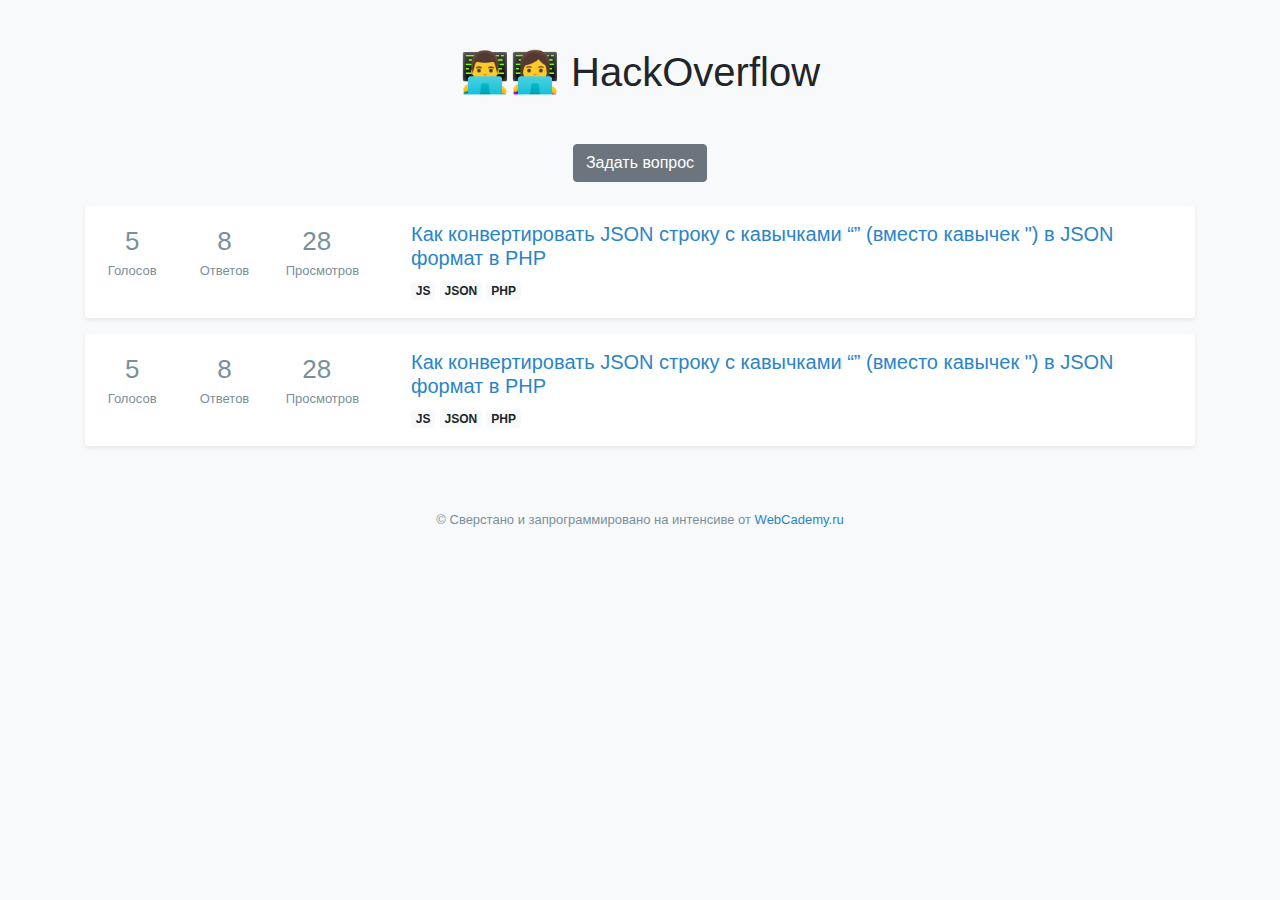
<file: index.html>
<!DOCTYPE html>
<html lang="en">
	<head>
		<!-- Required meta tags -->
		<meta charset="utf-8" />
		<meta
			name="viewport"
			content="width=device-width, initial-scale=1, shrink-to-fit=no"
		/>
		<!-- Bootstrap CSS -->
		<link rel="stylesheet" href="libs/bootstrap/css/bootstrap.min.css" />
		<!-- User CSS -->
		<link rel="stylesheet" href="css/main.css" />
		<!-- Title -->
		<title>Главная страница</title>
	</head>
	<body>
		<div class="container">

			<h1 class="text-center mt-5 mb-5">👨‍💻👩‍💻 HackOverflow</h1>
			<div class="text-center mb-4">
				<a href="new.html" class="btn btn-secondary">Задать вопрос</a>	
			</div>

			<!-- Карточка -->
			<div class="my-3 p-3 bg-white rounded shadow-sm">
				<div class="row">
					<div class="col-1 text-muted">
						<div class="rate">
							<div class="rate__value">5</div>
							<div class="rate__name">Голосов</div>
						</div>
					</div>
					<div class="col-1 text-muted">
						<div class="rate">
							<div class="rate__value">8</div>
							<div class="rate__name">Ответов</div>
						</div>
					</div>
					<div class="col-1 text-muted">
						<div class="rate">
							<div class="rate__value">28</div>
							<div class="rate__name">Просмотров</div>
						</div>
					</div>
					<div class="col pl-5">
						<div class="question-title-wrapper">
							<h5 class="question-title">
								<a href="inner.html"
									>Как конвертировать JSON строку с кавычками
									“” (вместо кавычек ") в JSON формат в PHP</a
								>
							</h5>
							<div class="question-badges-wrapper">
								<a href="#" class="badge badge-light">JS</a>
								<a href="#" class="badge badge-light">JSON</a>
								<a href="#" class="badge badge-light">PHP</a>
							</div>
						</div>
					</div>
				</div>
			</div>
			<!-- //Карточка -->

			<!-- Карточка -->
			<div class="my-3 p-3 bg-white rounded shadow-sm">
				<div class="row">
					<div class="col-1 text-muted">
						<div class="rate">
							<div class="rate__value">5</div>
							<div class="rate__name">Голосов</div>
						</div>
					</div>
					<div class="col-1 text-muted">
						<div class="rate">
							<div class="rate__value">8</div>
							<div class="rate__name">Ответов</div>
						</div>
					</div>
					<div class="col-1 text-muted">
						<div class="rate">
							<div class="rate__value">28</div>
							<div class="rate__name">Просмотров</div>
						</div>
					</div>
					<div class="col pl-5">
						<div class="question-title-wrapper">
							<h5 class="question-title">
								<a href="inner.html"
									>Как конвертировать JSON строку с кавычками
									“” (вместо кавычек ") в JSON формат в PHP</a
								>
							</h5>
							<div class="question-badges-wrapper">
								<a href="#" class="badge badge-light">JS</a>
								<a href="#" class="badge badge-light">JSON</a>
								<a href="#" class="badge badge-light">PHP</a>
							</div>
						</div>
					</div>
				</div>
			</div>
			<!-- //Карточка -->

			<div class="pt-5 pb-3 copyright">
				© Сверстано и запрограммировано на интенсиве от 
				<a href="//WebCademy.ru">WebCademy.ru</a>
			</div>
		</div>

		<!-- Optional JavaScript -->
		<!-- jQuery first, then Popper.js, then Bootstrap JS -->
		<script src="libs/jquery/jquery-3.3.1.min.js"></script>
		<script src="libs/popper/popper.min.js"></script>
		<script src="libs/bootstrap/js/bootstrap.min.js"></script>
		<!-- User JS -->
		<script src="js/main.js"></script>
	</body>
</html>
</file>
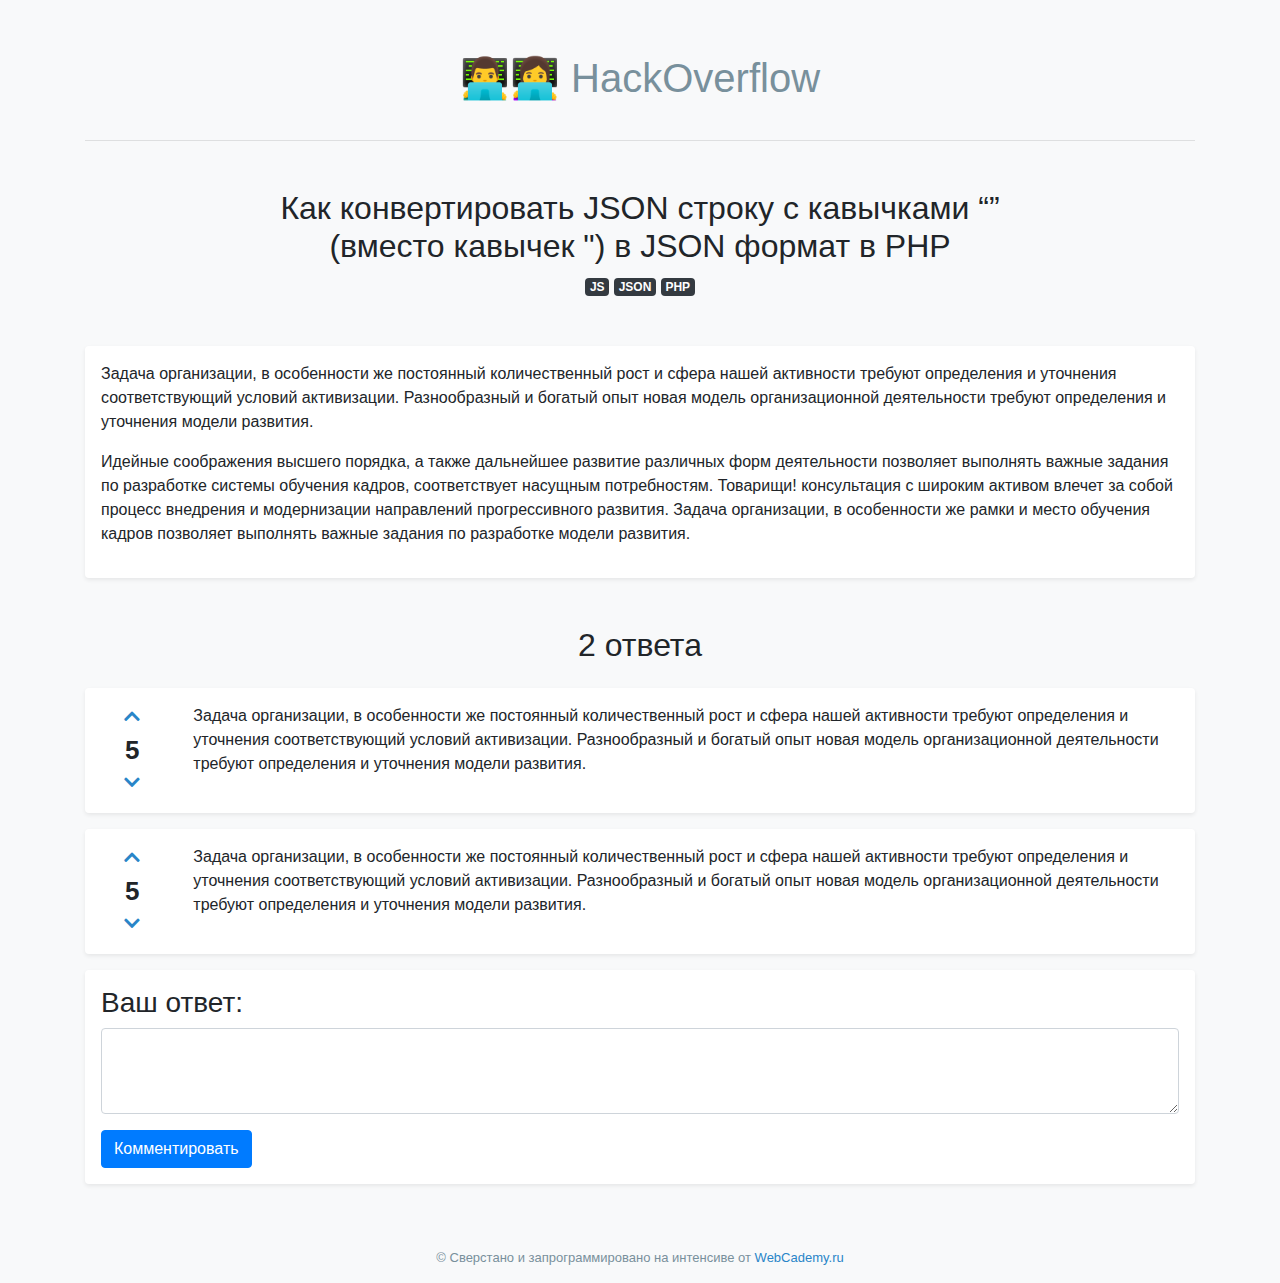
<file: inner.html>
<!DOCTYPE html>
<html lang="en">
	<head>
		<!-- Required meta tags -->
		<meta charset="utf-8" />
		<meta
			name="viewport"
			content="width=device-width, initial-scale=1, shrink-to-fit=no"
		/>
		<!-- Bootstrap CSS -->
		<link rel="stylesheet" href="libs/bootstrap/css/bootstrap.min.css" />
		<!-- User CSS -->
		<link rel="stylesheet" href="css/main.css" />
		<!-- Title -->
		<title>Страница вопроса</title>
		<link
			rel="stylesheet"
			href="https://cdnjs.cloudflare.com/ajax/libs/font-awesome/5.11.2/css/all.min.css"
		/>
	</head>
	<body>
		<div class="container">
			<div class="site-title-wrapper">
				<a href="index.html" class="site-title">👨‍💻👩‍💻 HackOverflow</a>
			</div>
			<hr />

			<div class="row mt-5 mb-5">
				<div class="col-8 offset-2 text-center">
					<h2>
						Как конвертировать JSON строку с кавычками “” (вместо
						кавычек ") в JSON формат в PHP
					</h2>
					<div class="question-badges-wrapper">
						<a href="#" class="badge badge-dark">JS</a>
						<a href="#" class="badge badge-dark">JSON</a>
						<a href="#" class="badge badge-dark">PHP</a>
					</div>
				</div>
			</div>

			<!-- Вопрос -->
			<div class="my-3 p-3 bg-white rounded shadow-sm">
				<div class="row">
					<div class="col">
						<p>
							Задача организации, в особенности же постоянный
							количественный рост и сфера нашей активности требуют
							определения и уточнения соответствующий условий
							активизации. Разнообразный и богатый опыт новая
							модель организационной деятельности требуют
							определения и уточнения модели развития.
						</p>
						<p>
							Идейные соображения высшего порядка, а также
							дальнейшее развитие различных форм деятельности
							позволяет выполнять важные задания по разработке
							системы обучения кадров, соответствует насущным
							потребностям. Товарищи! консультация с широким
							активом влечет за собой процесс внедрения и
							модернизации направлений прогрессивного развития.
							Задача организации, в особенности же рамки и место
							обучения кадров позволяет выполнять важные задания
							по разработке модели развития.
						</p>
					</div>
				</div>
			</div>
			<!-- //Вопрос -->

			<div class="row mt-5 mb-3">
				<div class="col-8 offset-2 text-center">
					<h2>
						2 ответа
					</h2>
				</div>
			</div>

			<!-- Ответ 1 -->
			<div class="my-3 p-3 bg-white rounded shadow-sm">
				<div class="row">
					<div class="col-1">
						<div class="vote">
							<a href="#" class="vote__plus">
								<i class="fas fa-chevron-up"></i>
							</a>
							<div class="vote__value">
								5
							</div>
							<a href="#" class="vote__minus">
								<i class="fas fa-chevron-down"></i>
							</a>
						</div>
					</div>
					<div class="col">
						<p>
							Задача организации, в особенности же постоянный
							количественный рост и сфера нашей активности требуют
							определения и уточнения соответствующий условий
							активизации. Разнообразный и богатый опыт новая
							модель организационной деятельности требуют
							определения и уточнения модели развития.
						</p>
					</div>
				</div>
			</div>
			<!-- //Ответ 1 -->

			<!-- Ответ 2 -->
			<div class="my-3 p-3 bg-white rounded shadow-sm">
				<div class="row">
					<div class="col-1">
						<div class="vote">
							<a href="#" class="vote__plus">
								<i class="fas fa-chevron-up"></i>
							</a>
							<div class="vote__value">
								5
							</div>
							<a href="#" class="vote__minus">
								<i class="fas fa-chevron-down"></i>
							</a>
						</div>
					</div>
					<div class="col">
						<p>
							Задача организации, в особенности же постоянный
							количественный рост и сфера нашей активности требуют
							определения и уточнения соответствующий условий
							активизации. Разнообразный и богатый опыт новая
							модель организационной деятельности требуют
							определения и уточнения модели развития.
						</p>
					</div>
				</div>
			</div>
			<!-- //Ответ 3 -->

			<!-- Оставить комментарий -->
			<div class="my-3 p-3 bg-white rounded shadow-sm">
				<div class="row">
					<div class="col-12">
						<form action="">
							<div class="form-group">
								<h3>Ваш ответ:</h3>
								<textarea
									class="form-control"
									id="exampleFormControlTextarea1"
									rows="3"
								></textarea>
							</div>
							<button type="submit" class="btn btn-primary">
								Комментировать
							</button>
						</form>
					</div>
				</div>
			</div>
			<!-- //Оставить комментарий -->

			<div class="pt-5 pb-3 copyright">
				© Сверстано и запрограммировано на интенсиве от
				<a href="//WebCademy.ru">WebCademy.ru</a>
			</div>
		</div>

		<!-- Optional JavaScript -->
		<!-- jQuery first, then Popper.js, then Bootstrap JS -->
		<script src="libs/jquery/jquery-3.3.1.min.js"></script>
		<script src="libs/popper/popper.min.js"></script>
		<script src="libs/bootstrap/js/bootstrap.min.js"></script>
		<!-- User JS -->
		<script src="js/main.js"></script>
	</body>
</html>
</file>
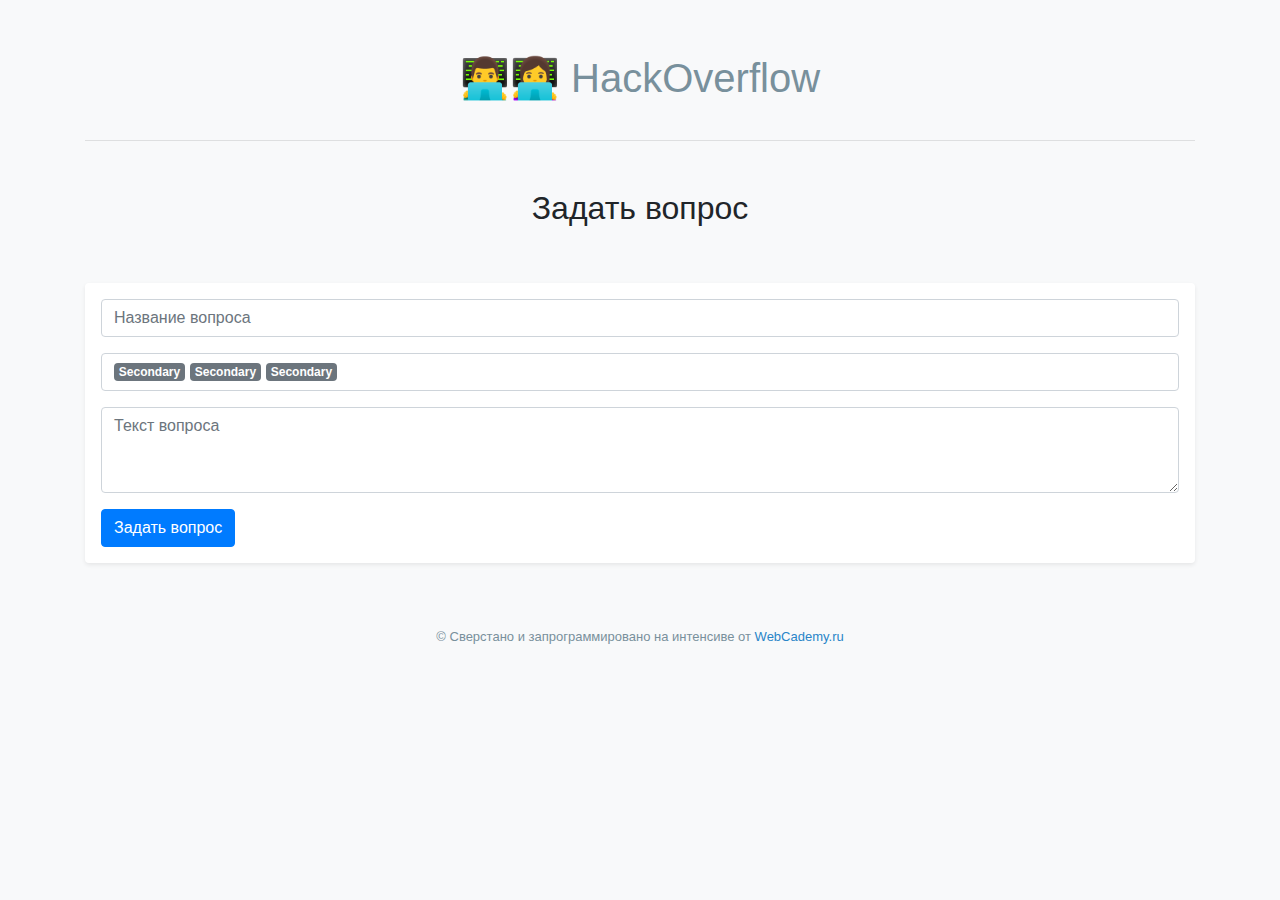
<file: new.html>
<!DOCTYPE html>
<html lang="en">
	<head>
		<!-- Required meta tags -->
		<meta charset="utf-8" />
		<meta
			name="viewport"
			content="width=device-width, initial-scale=1, shrink-to-fit=no"
		/>
		<!-- Bootstrap CSS -->
		<link rel="stylesheet" href="libs/bootstrap/css/bootstrap.min.css" />
		<!-- User CSS -->
		<link rel="stylesheet" href="css/main.css" />
		<!-- Title -->
		<title>Создать вопрос</title>
		<link
			rel="stylesheet"
			href="https://cdnjs.cloudflare.com/ajax/libs/font-awesome/5.11.2/css/all.min.css"
		/>
	</head>
	<body>
		<div class="container">
			<div class="site-title-wrapper">
				<a href="index.html" class="site-title">👨‍💻👩‍💻 HackOverflow</a>
			</div>
			<hr />

			<div class="row mt-5 mb-5">
				<div class="col-8 offset-2 text-center">
					<h2>
						Задать вопрос
					</h2>
				</div>
			</div>

			<!-- Форма вопроса -->
			<div class="my-3 p-3 bg-white rounded shadow-sm">
				<div class="row">
					<div class="col-12">
						<form action="">
							<div class="form-group">
                                <input 
                                    class="form-control" 
                                    type="text" 
                                    placeholder="Название вопроса"
                                >
                            </div>
                            <div class="form-group">
                                <div class="form-control badges-input">
                                    <span class="badge badge-secondary">Secondary</span>
                                    <span class="badge badge-secondary">Secondary</span>
                                    <span class="badge badge-secondary">Secondary</span>
                                    <input type="text" class="input-for-badges">
                                </div>
                            </div>
                            
							<div class="form-group">
								<textarea
									class="form-control"
                                    rows="3"
                                    placeholder="Текст вопроса"
								></textarea>
							</div>
							<button type="submit" class="btn btn-primary">
								Задать вопрос
							</button>
						</form>
					</div>
				</div>
			</div>
			<!-- // Форма вопроса  -->

			<div class="pt-5 pb-3 copyright">
				© Сверстано и запрограммировано на интенсиве от
				<a href="//WebCademy.ru">WebCademy.ru</a>
			</div>
		</div>

		<!-- Optional JavaScript -->
		<!-- jQuery first, then Popper.js, then Bootstrap JS -->
		<script src="libs/jquery/jquery-3.3.1.min.js"></script>
		<script src="libs/popper/popper.min.js"></script>
		<script src="libs/bootstrap/js/bootstrap.min.js"></script>
		<!-- User JS -->
		<script src="js/main.js"></script>
	</body>
</html>
</file>
<file: css/main.css>
html,
body {
	background-color: #f8f9fa;
}

a {
	color: #2985c8;
}

.site-title-wrapper {
	padding: 3rem 0px 1rem;
	text-align: center;

}

.site-title {
	font-size: 40px;
	color: #78909C;
	font-weight: 500;
}

.site-title:hover {
	text-decoration: none;
}

.rate {
	display: flex;
	flex-direction: column;
	color: #78909c;
	text-align: center;
}

.rate__value {
	font-size: 26px;
}

.rate__name {
	font-size: 13px;
}

.question-title-wrapper {
	display: flex;
	flex-direction: column;
	justify-content: center;
}

.copyright {
	color: #78909c;
	font-size: 13px;
	text-align: center;
}

.vote {
	display: flex;
	flex-direction: column;
	justify-content: center;
	align-items: center;
}
.vote__plus {
	font-size: 18px;
}

.vote__value {
	font-size: 26px;
	font-weight: 600;
}
.vote__minus {
	font-size: 18px;
}

.input-for-badges {
	border: none;
	width: auto;
}

.badges-input {
	display: flex;
	align-items: center;
}

.badges-input .badge {
	flex-grow: 0;
	margin-right: 5px;
}

.input-for-badges {
	flex-grow: 5;
	padding-left: 3px;
	padding-right: 3px;
}
</file>
